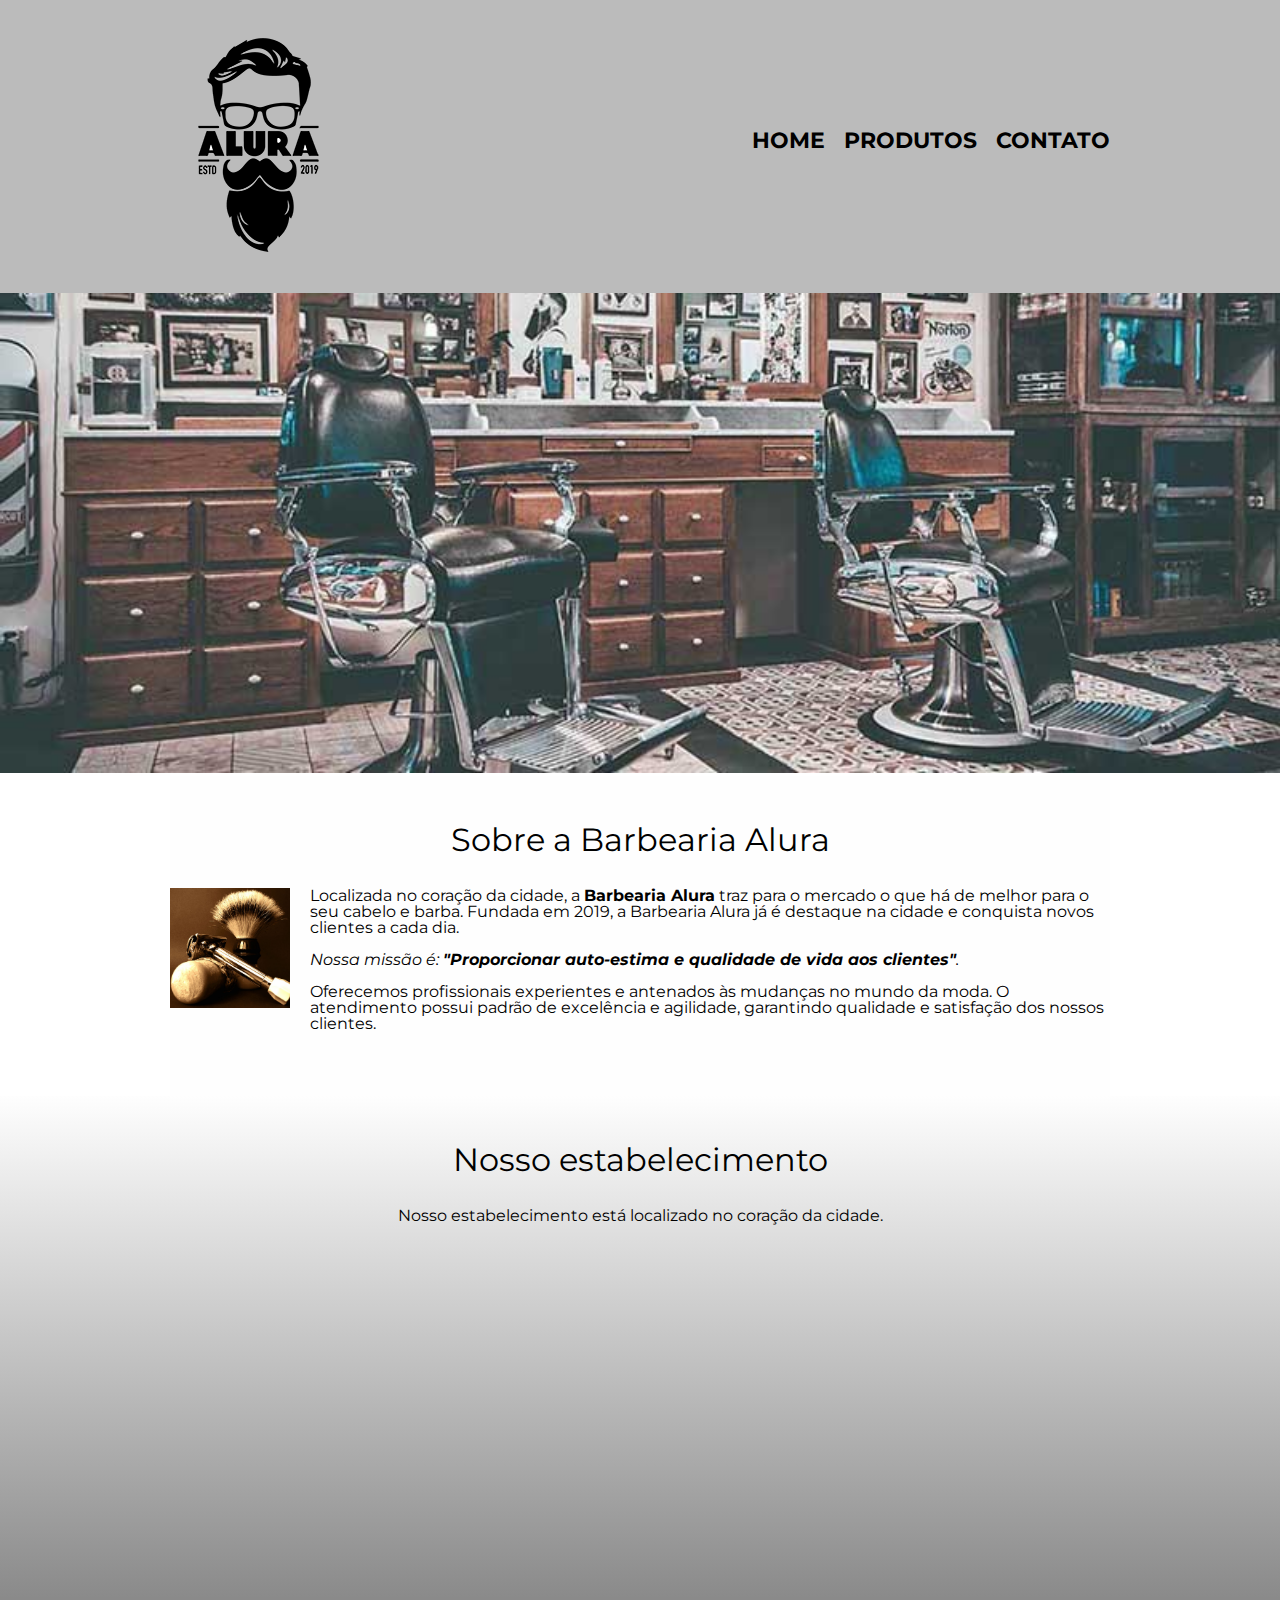
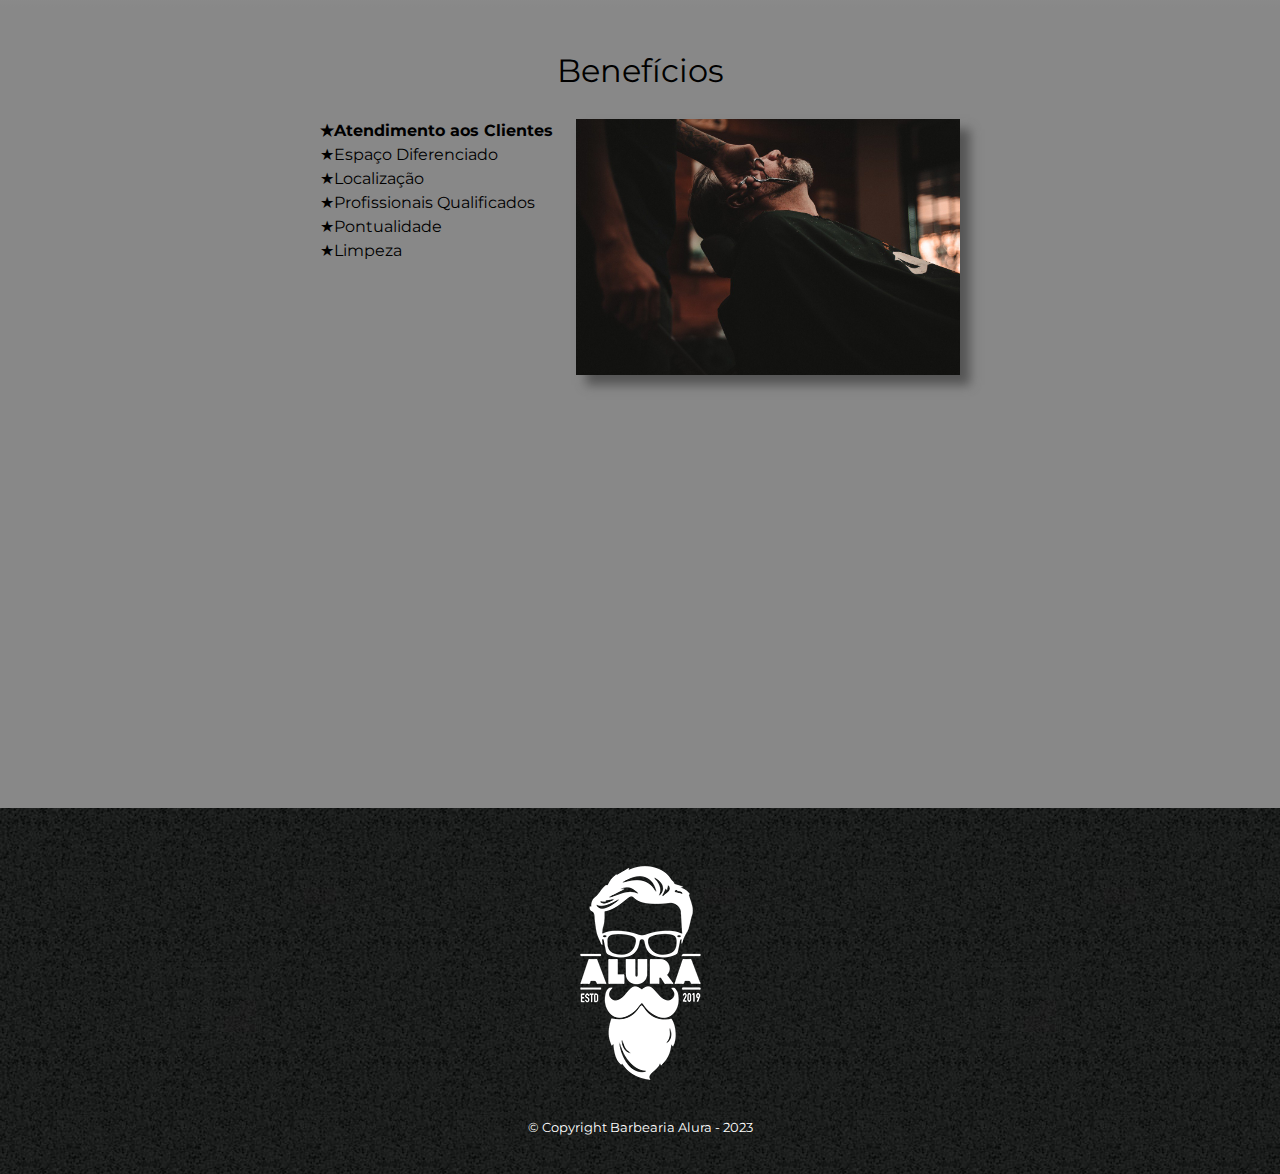
<file: index.html>
<!DOCTYPE html>
<html lang="pt-br">

	<head>

		<meta charset="UTF-8">
		<meta name="viewport" content="width=device-width, initial-scale=1">
		<link rel="stylesheet" href="reset.css">
        <link rel="stylesheet" href="style.css">
        <link rel="preconnect" href="https://fonts.googleapis.com">
        <link rel="preconnect" href="https://fonts.gstatic.com" crossorigin>
        <link href="https://fonts.googleapis.com/css2?family=Montserrat&display=swap" rel="stylesheet">
		<title>Barbearia Alura</title>

	</head>

	<body>

        <header>
            <div class="caixa">
                <h1><img src="assets/logo.png"></h1>

                <nav>
                    <ul>
                        <li><a href="index.html">Home</a></li>
                        <li><a href="produtos.html">Produtos</a></li>
                        <li><a href="contato.html">Contato</a></li>

                    </ul>
                </nav>
            </div>
        </header>

        <img class="banner" src="assets/banner.jpg">

        <main>            

            <section class="principal">

                <h2 class="titulo-principal">Sobre a Barbearia Alura</h2>

                <img class="utensilios" src="assets/utensilios.jpg" alt="Utensílios de barbeiro">

                <p>Localizada no coração da cidade, a <strong>Barbearia Alura</strong> traz para o mercado o que há de melhor para o seu cabelo e barba. Fundada em 2019, a Barbearia Alura já é destaque na cidade e conquista novos clientes a cada dia.</p>

                <p id="missao"><em>Nossa missão é: <strong>"Proporcionar auto-estima e qualidade de vida aos clientes"</strong>.</em></p>

                <p> Oferecemos profissionais experientes e antenados às mudanças no mundo da moda. O atendimento possui padrão de excelência e agilidade, garantindo qualidade e satisfação dos nossos clientes.</p>

            </section>

            <section class="mapa">
                <h3 class="titulo-principal">Nosso estabelecimento</h3>
                <p>Nosso estabelecimento está localizado no coração da cidade.</p>

                <div class="mapa-conteudo">

                    <iframe src="https://www.google.com/maps/embed?pb=!1m18!1m12!1m3!1d58503.19744076339!2d-46.70236974179691!3d-23.5881948!2m3!1f0!2f0!3f0!3m2!1i1024!2i768!4f13.1!3m3!1m2!1s0x94ce5a2b2ed7f3a1%3A0xab35da2f5ca62674!2sAlura%20-%20Escola%20Online%20de%20Tecnologia!5e0!3m2!1spt-BR!2sbr!4v1675577799179!5m2!1spt-BR!2sbr" width="100%" height="300" style="border:0;" allowfullscreen="" loading="lazy" referrerpolicy="no-referrer-when-downgrade"></iframe>
                </div>

            </section>

            <section class="beneficios">
                <h3 class="titulo-principal">Benefícios</h3>

                <div class="conteudo-beneficios">
                    <ul class="lista-beneficios">
                        <li class="itens">Atendimento aos Clientes</li>
                        <li class="itens">Espaço Diferenciado</li>
                        <li class="itens">Localização</li>
                        <li class="itens">Profissionais Qualificados</li>
                        <li class="itens">Pontualidade</li>
                        <li class="itens">Limpeza</li>
                    </ul><img src="assets/beneficios.jpg" class="imagem-beneficios">
                </div>

                <div class="video">
                    <iframe width="100%" height="315" src="https://www.youtube.com/embed/wcVVXUV0YUY" title="YouTube video player" frameborder="0" allow="accelerometer; autoplay; clipboard-write; encrypted-media; gyroscope; picture-in-picture; web-share" allowfullscreen></iframe>
                </div>

            </section>

        </main>

        <footer>

            <img src="assets/logo-branco.png">
            <p class="copyright">&copy; Copyright Barbearia Alura - 2023</p>


        </footer>


	</body>


</html>
</file>
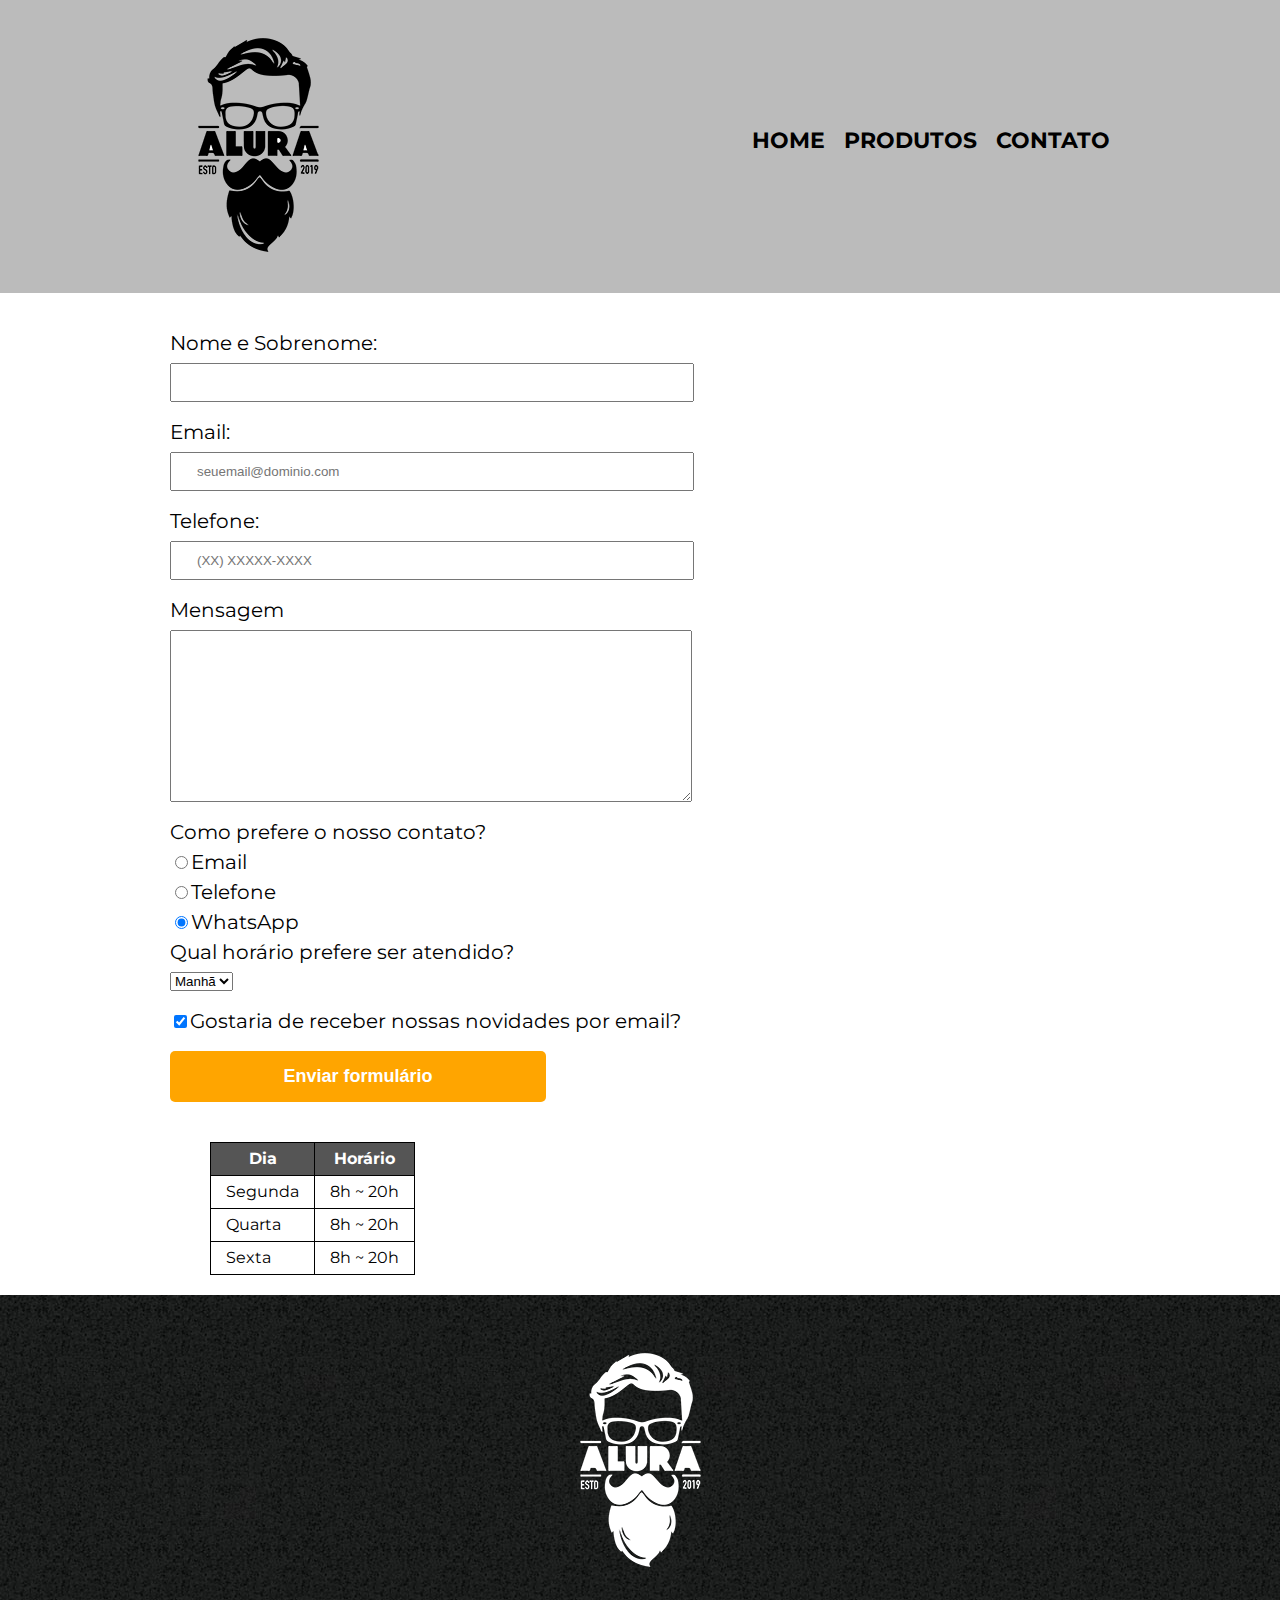
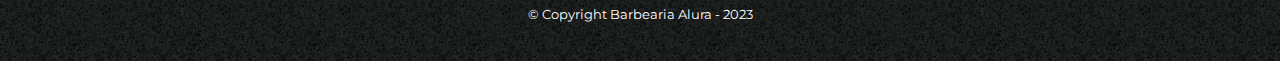
<file: contato.html>
<!DOCTYPE html>
<html lang="pt-br">
    <head>
        <meta charset="UTF-8">
        <meta http-equiv="X-UA-Compatible" content="IE=edge">
        <meta name="viewport" content="width=device-width, initial-scale=1.0">
        <link rel="stylesheet" href="reset.css">
        <link rel="stylesheet" href="style.css">
        <link rel="preconnect" href="https://fonts.googleapis.com">
        <link rel="preconnect" href="https://fonts.gstatic.com" crossorigin>
        <link href="https://fonts.googleapis.com/css2?family=Montserrat&display=swap" rel="stylesheet">
        <title>Contato - Barbearia Alura</title>
    </head>

    <body>
        <header>
            <div class="caixa">
                <h1><img src="assets/logo.png" alt="Logo da Barbearia Alura"></h1>

                <nav>
                    <ul>
                        <li><a href="index.html">Home</a></li>
                        <li><a href="produtos.html">Produtos</a></li>
                        <li><a href="contato.html">Contato</a></li>

                    </ul>
                </nav>
            </div>
        </header>

        <main class="main-contato">
            <form>
                <label for="nomesobrenome">Nome e Sobrenome:</label>
                <input type="text" id="nomesobrenome" class="input-padrao" required>

                <label for="email">Email:</label>
                <input type="email" id="email" class="input-padrao" required placeholder="seuemail@dominio.com">

                <label for="telefone">Telefone:</label>
                <input type="tel" id="telefone" class="input-padrao" required placeholder="(XX) XXXXX-XXXX">

                <label for="mensagem">Mensagem</label>
                <textarea cols="65" rows="10" id="mensagem" class="input-padrao" required></textarea>

                <fieldset>
                    <legend>Como prefere o nosso contato?</legend>

                    <label for="radio-email"><input type="radio" name="contato" value="email" id="radio-email">Email</label>
                    
                    <label for="radio-telefone"><input type="radio" name="contato" value="email" id="radio-telefone">Telefone</label>                    

                    <label for="radio-whatsapp"><input type="radio" name="contato" value="email" id="radio-whatsapp" checked>WhatsApp</label>
                    
                </fieldset>

                <fieldset>
                
                    <legend>Qual horário prefere ser atendido?</legend>

                    <select>
                        <option>Manhã</option>
                        <option>Tarde</option>
                        <option>Noite</option>
                    </select>
                </fieldset>

                <label class="checkbox"><input type="checkbox" checked>Gostaria de receber nossas novidades por email?</label>

                <input type="submit" value="Enviar formulário" class="enviar">

            </form>                

            <table>
                <thead> 
                    <tr>
                        <th>Dia</th>
                        <th>Horário</th>                    
                    </tr>
                </thead>

                <tbody>
                    <tr>
                        <td>Segunda</td>
                        <td>8h ~ 20h</td>
                    </tr>

                    <tr>
                        <td>Quarta</td>
                        <td>8h ~ 20h</td>
                    </tr>
                    
                    <tr>
                        <td>Sexta</td>
                        <td>8h ~ 20h</td>
                    </tr>
                </tbody>

            </table>

        </main>

        <footer>

            <img src="assets/logo-branco.png" alt="Logo da Barbearia Alura">
            <p class="copyright">&copy; Copyright Barbearia Alura - 2023</p>


        </footer>

    </body>

</html>
</file>
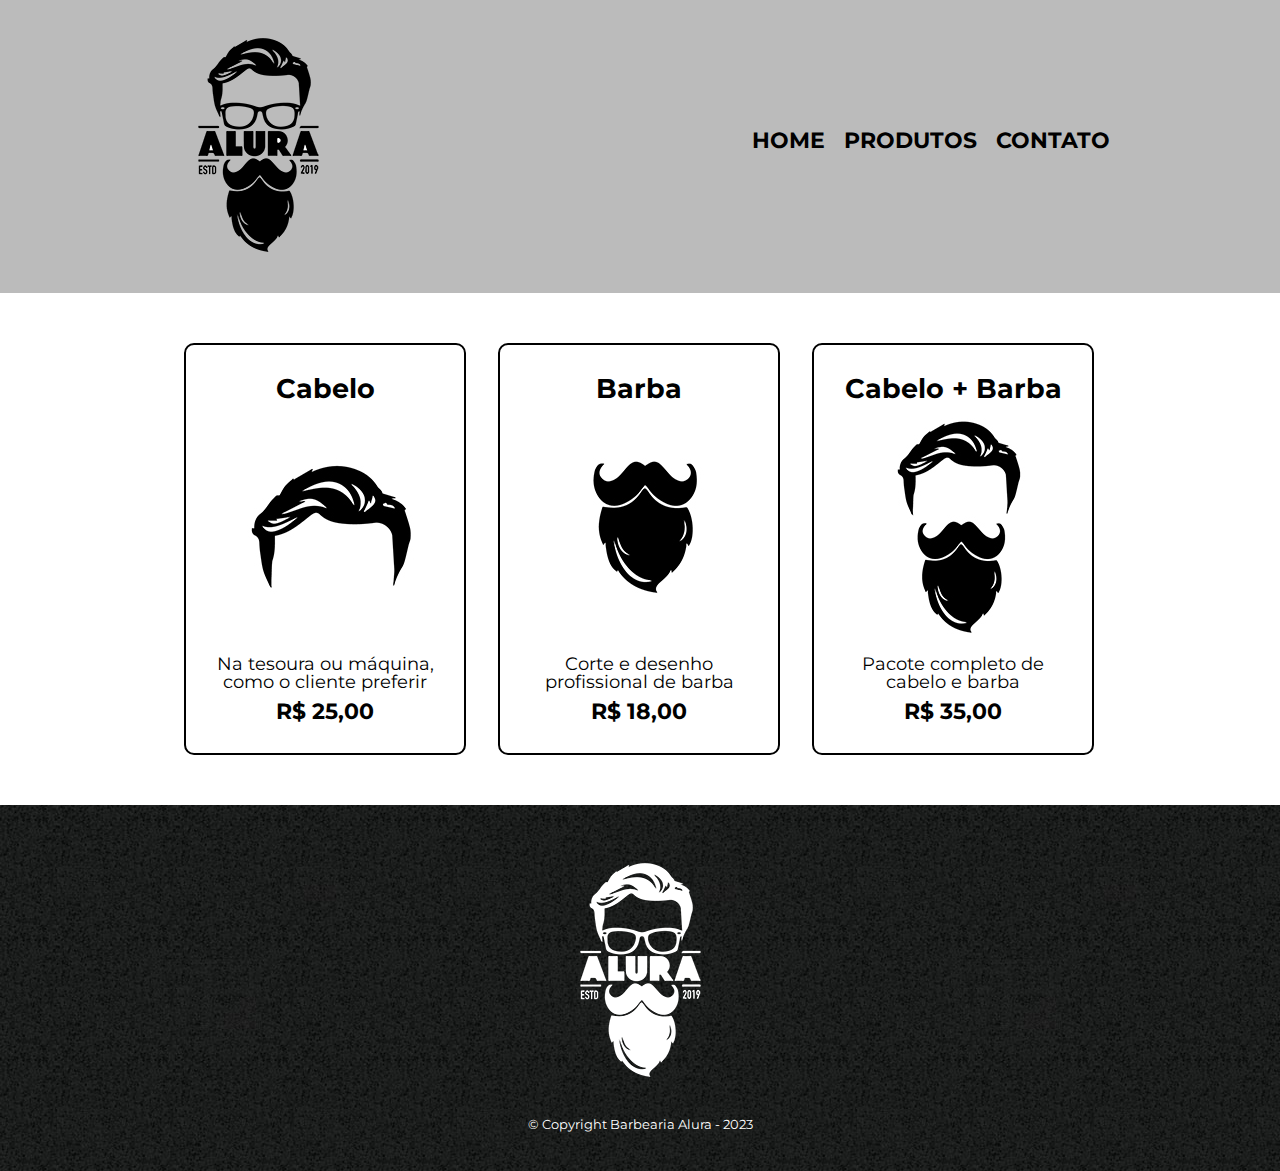
<file: produtos.html>
<!DOCTYPE html>
<html lang="pt-br">
    <head>
        <meta charset="UTF-8">
        <meta http-equiv="X-UA-Compatible" content="IE=edge">
        <meta name="viewport" content="width=device-width, initial-scale=1.0">
        <link rel="stylesheet" href="reset.css">
        <link rel="stylesheet" href="style.css">
        <link rel="preconnect" href="https://fonts.googleapis.com">
        <link rel="preconnect" href="https://fonts.gstatic.com" crossorigin>
        <link href="https://fonts.googleapis.com/css2?family=Montserrat&display=swap" rel="stylesheet">
        <title>Produtos - Barbearia Alura</title>
    </head>

    <body>
        <header>
            <div class="caixa">
                <h1><img src="assets/logo.png"></h1>

                <nav>
                    <ul>
                        <li><a href="index.html">Home</a></li>
                        <li><a href="produtos.html">Produtos</a></li>
                        <li><a href="contato.html">Contato</a></li>

                    </ul>
                </nav>
            </div>
        </header>

        <main>
            <ul class="produtos">
                <li>
                    <h2>Cabelo</h2>
                    <img src="assets/cabelo.jpg">
                    <p class="produto-descricao">Na tesoura ou máquina, como o cliente preferir</p>
                    <p class="produto-preco">R$ 25,00</p>
                </li>

                <li>
                    <h2>Barba</h2>
                    <img src="assets/barba.jpg">
                    <p class="produto-descricao">Corte e desenho profissional de barba</p>
                    <p class="produto-preco">R$ 18,00</p>

                </li>

                <li>
                    <h2>Cabelo + Barba</h2>
                    <img src="assets/cabelo+barba.jpg">
                    <p class="produto-descricao">Pacote completo de cabelo e barba</p>
                    <p class="produto-preco">R$ 35,00</p>
                </li>

            </ul>

        </main>

        <footer>
            <img src="assets/logo-branco.png">
            <p class="copyright">&copy; Copyright Barbearia Alura - 2023</p>
        </footer>
        
    </body>

</html>
</file>
<file: style.css>
body {
    font-family: 'Montserrat', sans-serif;
}

header {
    background: #BBBBBB;
    padding: 20px 0;   
}

.caixa {
    width: 940px;
    position: relative;
    margin: 0 auto;
}

nav {
    position: absolute;
    top: 110px;
    right: 0;
}

nav li {
    display: inline;
    margin: 0 0 0 15px;
}

nav a{
    text-transform: uppercase;
    color: #000000;
    font-weight: bold;
    font-size: 22px;
    text-decoration: none;
}

nav a:hover {
    color: #C78C19;
    text-decoration: underline;
}

.produtos {
    width: 940px;
    margin: 0 auto;
    padding: 50px 0;
}

.produtos li{
    display: inline-block;
    text-align: center;
    width: 30%;
    vertical-align: top;    
    margin: 0 1.5%;
    padding: 30px 20px;
    box-sizing: border-box;
    border: 2px solid #000000;
    border-radius: 10px;  
}

.produtos li:hover {
    border-color: #C78C19;        
}

.produtos li:active {
    border-color: #088C19;
}

.produtos li:hover h2 {
    font-size: 30px;
}

.produtos h2 {
    font-size: 27px;
    font-weight: bold;
}

.produto-descricao {
    font-size: 18px;
}
.produto-preco {
    font-size: 22px;
    font-weight: bold;
    margin-top: 10px; 
}

footer {
    text-align: center;
    background: url(assets/bg.jpg);
    padding: 40px 0;
}

.copyright {
    color: #FFFFFF;
    font-size: 13px;
    margin: 20px 0 0;
}

.main-contato {
    width: 940px;
    margin: 0 auto;
}

form {
    margin: 40px 0;
}

form label, form legend {
    display: block;
    font-size: 20px;
    margin: 0 0 10px;
}

.input-padrao {
    display: block;
    margin: 0 0 20px;
    padding: 10px 25px;
    width: 50%;
}

.checkbox {
    margin: 20px 0;
}

.enviar {
    width: 40%;
    padding: 15px 0;
    background: orange;
    color: white;
    font-weight: bold;
    font-size: 18px;
    border: none;
    border-radius: 5px;
    transition: 1s all;
    cursor: pointer;
}

.enviar:hover {
    background: darkorange;
    transform: scale(1.2);
}

table {
    margin: 20px 40px;
}
thead {
    background: #555555;
    color: white;
    font-weight: bold;
}

td, th {
    border: 1px solid #000000;
    padding: 8px 15px ;
}

/* CSS da página inicial */
.banner {
    width: 100%;
}

.titulo-principal {
    text-align: center;
    font-size: 2em;
    margin: 0 0 1em;
    clear: left;
}

.principal {
    padding: 3em 0;
    background: #FEFEFE;
    width: 940px;
    margin: 0 auto;
}

.principal p {
    margin: 0 0 1em;
}

.principal strong {
    font-weight: bold;
}

.principal em {
    font-style: italic;
}

.utensilios {
    width: 120px;
    float: left;
    margin: 0 20px 20px 0;
}

.mapa {
    padding: 3em 0;
    background: linear-gradient(#FEFEFE, #888888);
}

.mapa-conteudo {
    width: 940px;
    margin: 0 auto;
}

.mapa p {
    margin: 0 0 2em;
    text-align: center;
}

.beneficios {
    padding: 3em 0;
    background: #888888;
}

.conteudo-beneficios {
    width: 640px;
    margin: 0 auto;
}

.lista-beneficios {
    width: 40%;
    display: inline-block;
    vertical-align: top;
}

.itens {
    line-height: 1.5;
}

.itens:first-child {
    font-weight: bold;
}

.itens:before {
    content: "\2605";
}

.imagem-beneficios {
    width: 60%;
    opacity: 1;
    transition: 400ms;
    box-shadow: 10px 10px 10px #555555;
}

.imagem-beneficios:hover {
    opacity: 0.3;
}

.video {
    width: 560px;
    margin: 2em auto;
}


/* CSS responsivo */

@media screen and (max-width: 480px) {
    .caixa, .principal, .conteudo-beneficios, .mapa-conteudo, .video { 
        width: auto; 
    } 
    
    h1 { 
        text-align: center; 
    }

    nav { 
        position: static; text-align: center; 
    }

    .lista-beneficios, .imagem-beneficios { 
        width: 100%; 
    }

    .lista-beneficios li { 
        padding: 5px; margin: 20px 20px; 
    }

    .principal { 
        margin: 10px; 
    }

    .imagem-beneficios { 
        margin: 10px; width: 95%; 
    }

    .video { 
        width: 95%; 
    }

    .produtos { 
        text-align: center; 
    }

    .produtos { 
        width: auto; 
    } 
    .produtos li { 
        width: 90%; margin: 10px auto; 
    }

    .formulario-contato { 
        width: auto; margin: auto; padding: 1em; 
    }

    .input-padrao { 
        margin: 10px 0px 10px 10px; 
    }

    .enviar { 
        padding: auto; width: 100%; 
    }

    .formulario-tabela { 
        margin: 50px 20px 50px; 
    }
}
</file>
